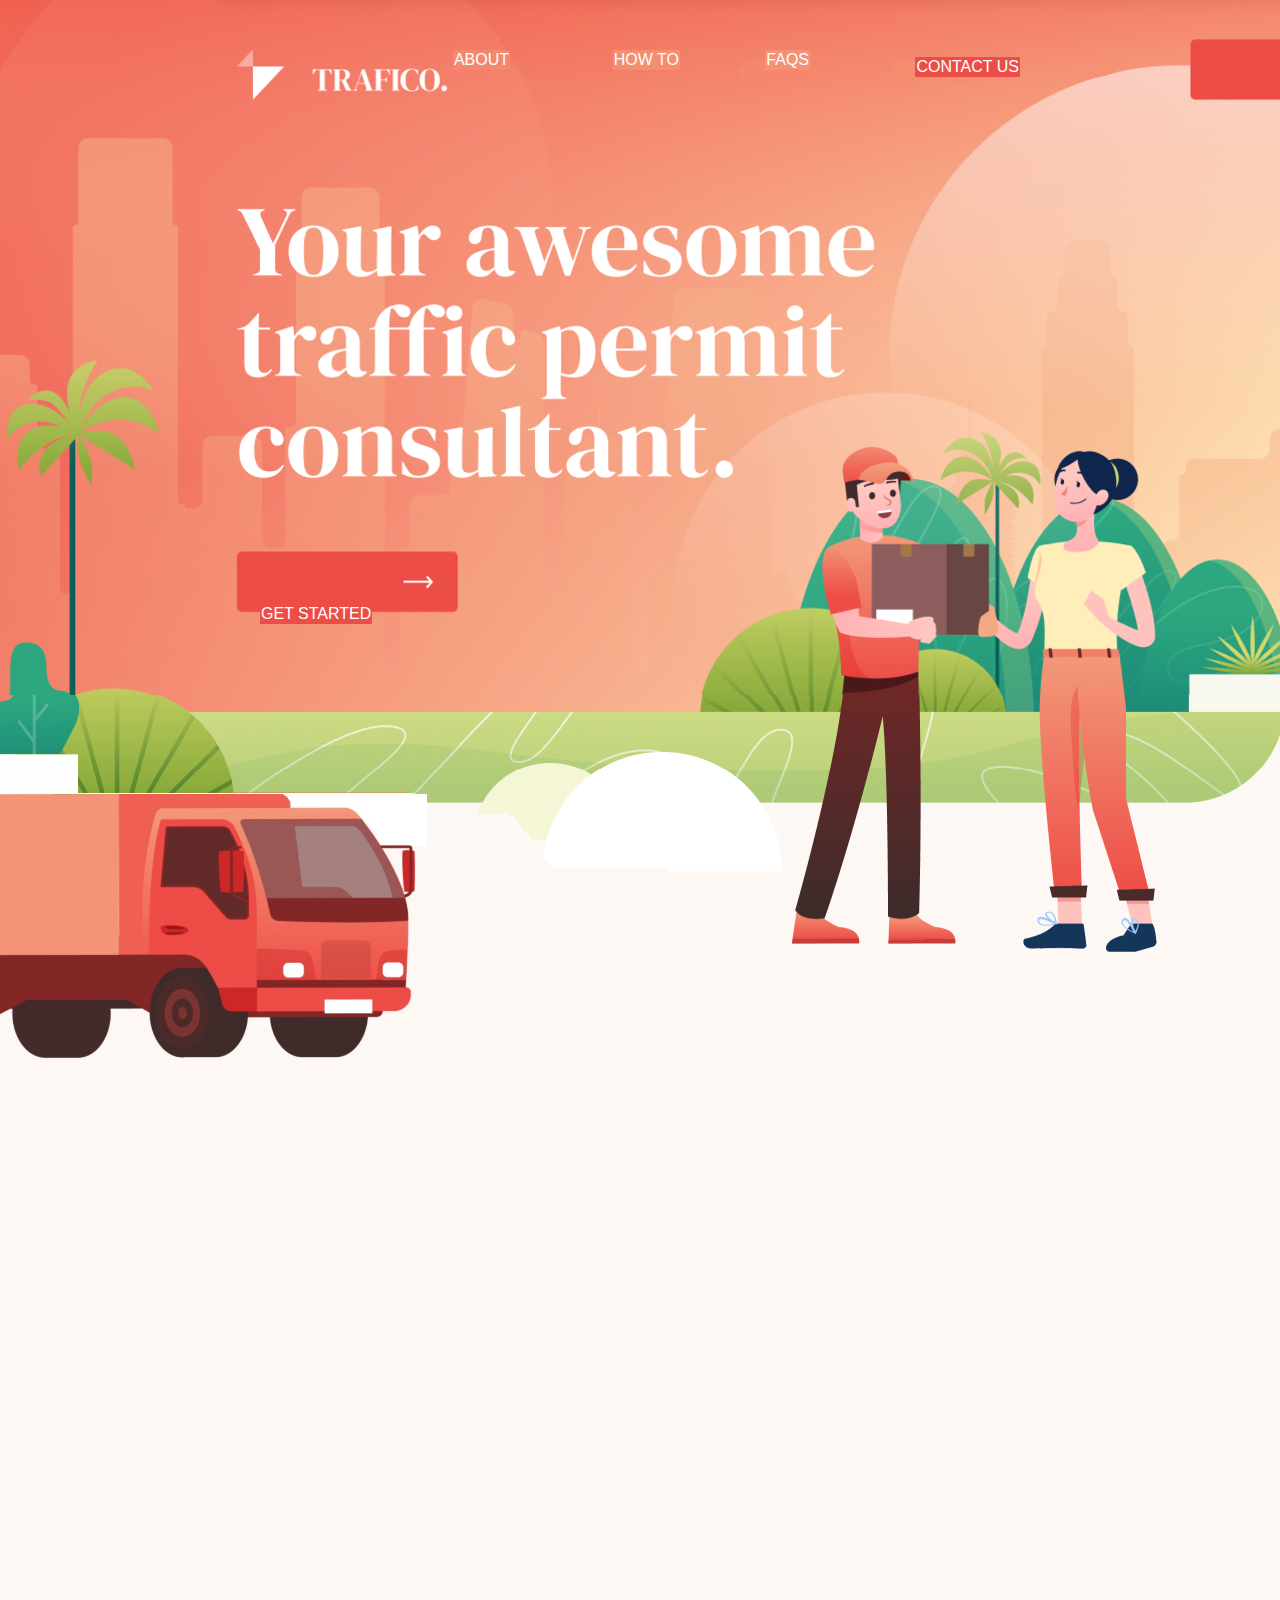
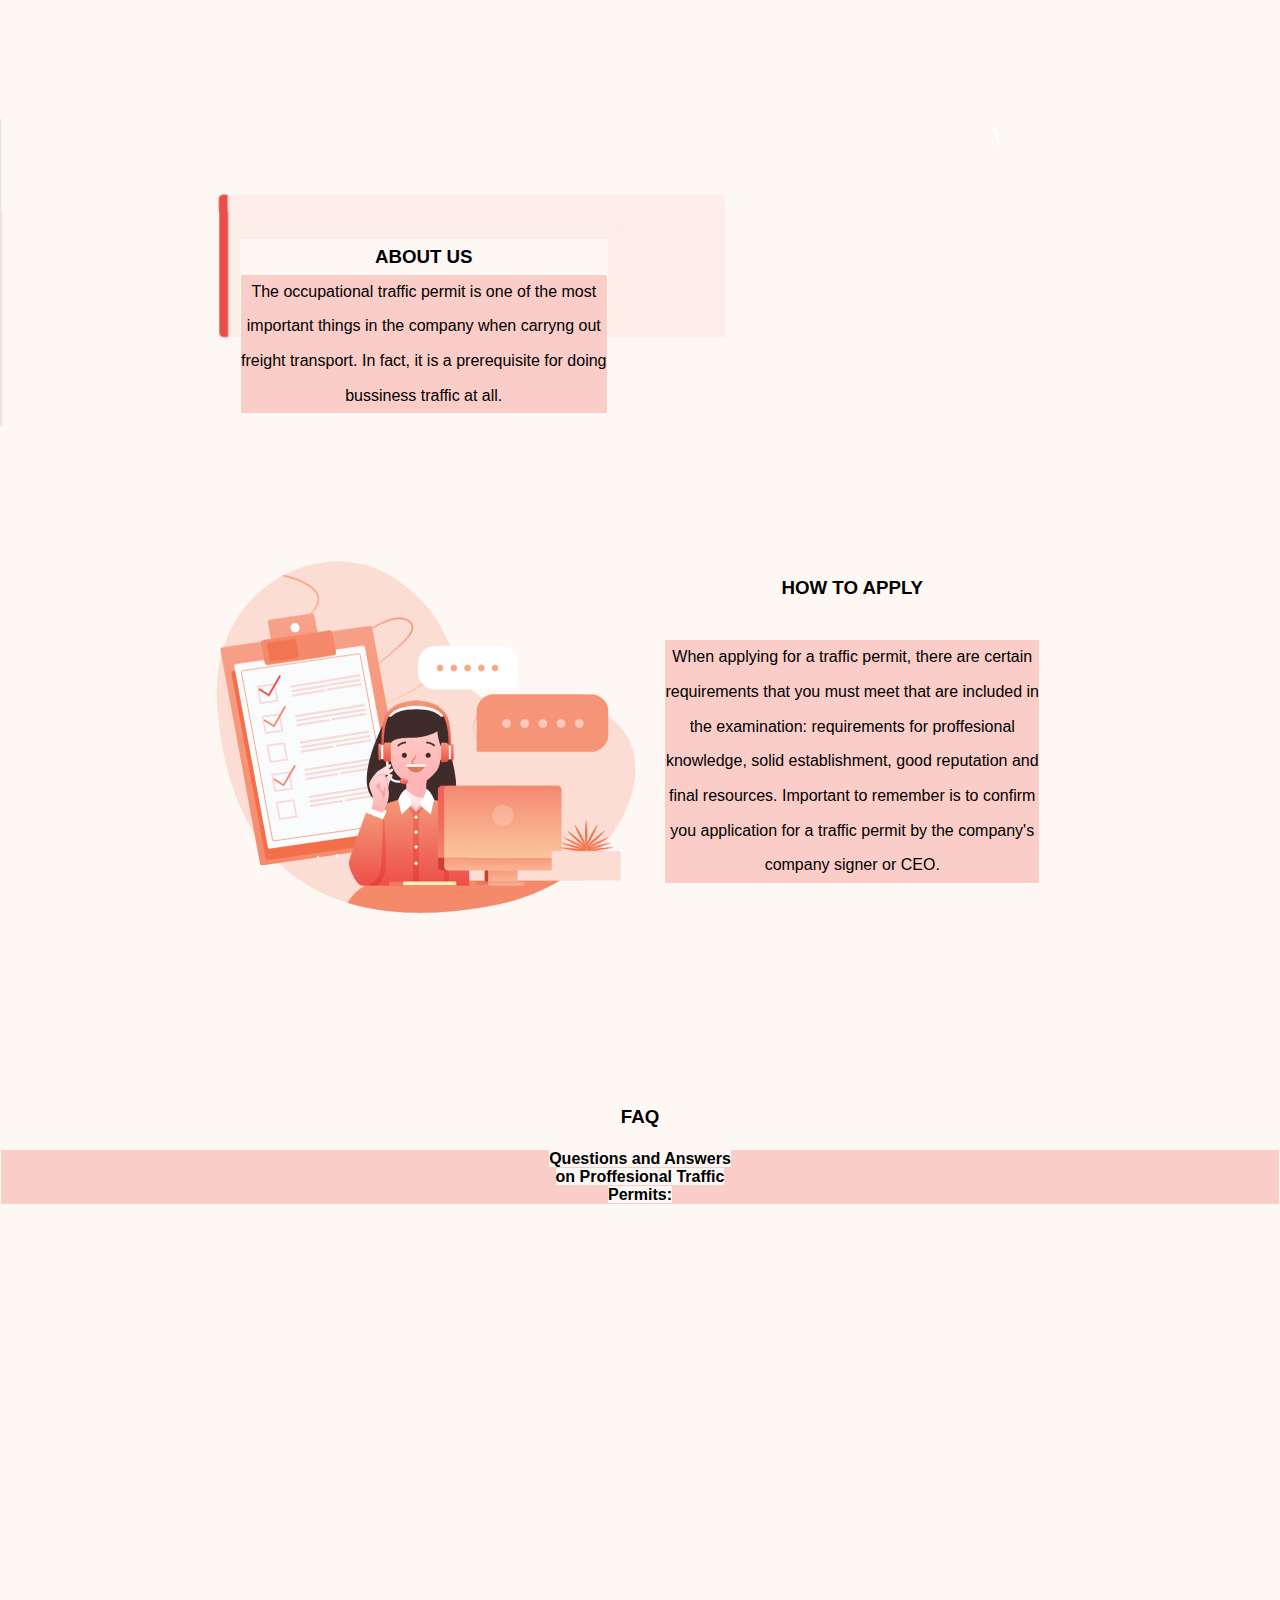
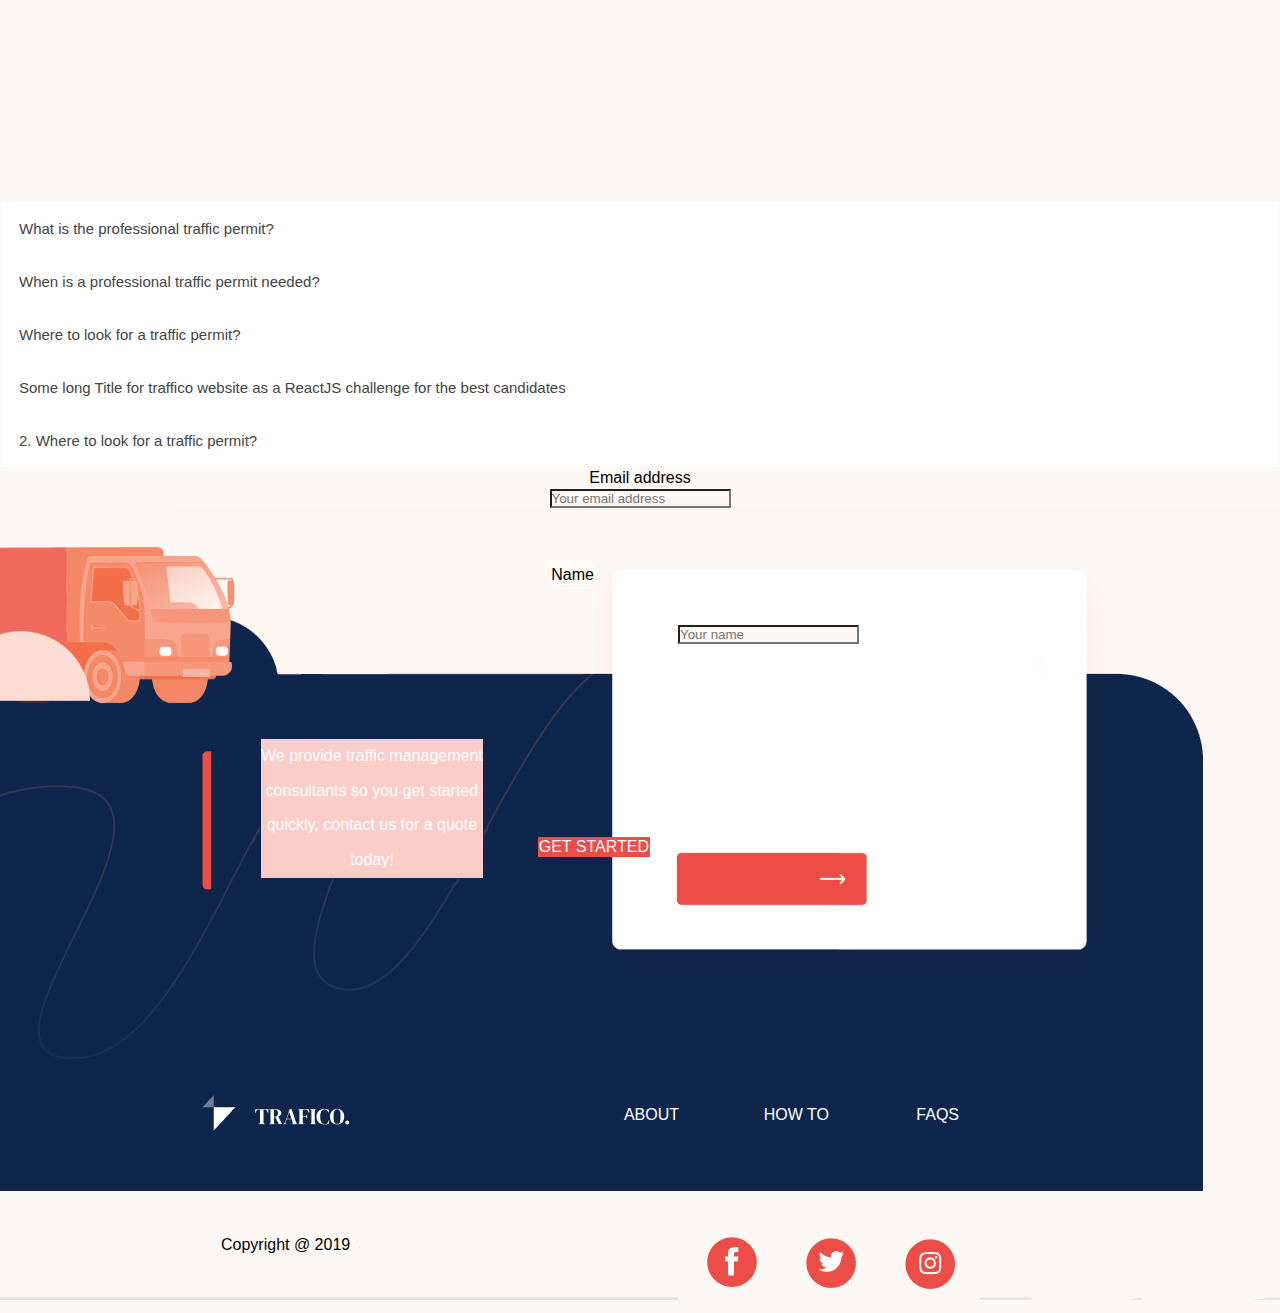
<file: index.html>
<!DOCTYPE html>
<html>

<head>
    <title>Fanuta Adrian- Trafico</title>
    <meta charset="UTF-8">
    <link rel="stylesheet" href="style.css">
    <link rel="stylesheet" href="style2.css">
</head>

<body>
    <!-- First page  -->
    <section class="container">
        <div class="button1"><a href="#about">ABOUT</a></div>
        <div class="button2"><a href="#howto">HOW TO</a></div>
        <div class="button3"><a href="#faqs">FAQS</a></div>
        <div class="button4"><a href="#contact">CONTACT US</a></div>
        <div class="button5"><a href="WorkInProgress.html">GET STARTED</a></div>
        <img id="image" src="Images/firstimage.png">
    </section>

    <!-- About  -->
    <section class="container">
        <div class="div1"><img src="Images/Animation2.png"></div>
        <div class="about">
            <h3 id="about">ABOUT US</h3>
            <p>The occupational traffic permit is one of the most<br>important things in the company when carryng out
                <br>freight transport. In fact, it is a prerequisite for doing<br>bussiness traffic at all.</p>
        </div>
        <div class="about2">
            <p><b>How do you do when you need to obtain<br>a commercial traffic permit for freight<br>transport to your business?</b></p>
        </div>
        <img src="Images/secondimage.png">

    </section>
    <div id="howto"></div>
    <!-- How to apply  -->
    <section class="container">
        <div class="howto">
            <h3 class="title"><b>HOW TO APPLY</b><br><br></h3>
            <p>When applying for a traffic permit, there are certain<br>requirements that you must meet that are included in
                <br>the examination: requirements for proffesional<br>knowledge, solid establishment, good reputation and<br>final resources. Important to remember is to confirm<br>you application for a traffic permit by the company's<br>company signer
                or CEO.</p>
        </div>
        <img id="image" src="Images/thirdimage.png">
    </section>
    <!-- FAQ section  -->
    <section class="container">
        <div class="aboutfaq" id="faqs">
            <h3 class="h32"><b>FAQ</b><br><br></h3>
            <p class="faqp"><b>Questions and Answers<br>on Proffesional Traffic<br>Permits:</b></p>
        </div>
        <div class="div2" id="about"><img id="image" src="Images/fourthimage.png"></div>
    </section>
    <!-- FAQ questions  -->
    <section class="container">
        <div id="faq">
            <!-- Hard-coded title and messages in accordion -->
            <!-- Question 1 -->
            <button class="accordion">What is the professional traffic permit?</button>
            <div class="panel">
                <p class="p1">Traffic permits are a requirement for conducting professional traffic.</p>
            </div>
            <!-- Question 2 -->
            <button class="accordion">When is a professional traffic permit needed?</button>
            <div class="panel">
                <p class="p1">Some short text</p>
            </div>
            <!-- Question 3 -->
            <button class="accordion">Where to look for a traffic permit?</button>
            <div class="panel">
                <p class="p1">Some short text</p>
            </div>
            <!-- Question 4 -->
            <button class="accordion">Some long Title for traffico website as a ReactJS challenge for the best candidates</button>
            <div class="panel">
                <p class="p1">Very very very long text to see how the text is responsive. A will add some more words just to be sure we have couple of lines of text for this card. Hope it is very well arranged.</p>
            </div>
            <!-- Question 5 -->
            <button class="accordion">2. Where to look for a traffic permit?</button>
            <div class="panel">
                <p class="p1">Some short text</p>
            </div>
            <!-- The title and messages from api -->
            <ul id="faqList"></ul>
        </div>
    </section>
    <div id="contact"></div>
    <!-- Contact us  -->
    <section class="container">
        <div class="text1">
            <p>We provide traffic management<br>consultants so you get started<br>quickly, contact us for a quote<br>today!</p>
        </div>
        <div class="contacttxt"><label for="uname">Name</label></div>
        <div class="textbox">
            <input type="text" placeholder="Your name" name="uname" required>
        </div>
        <div class="contacttxt2"><label for="uname">Email address</label></div>
        <div class="textbox2">
            <input type="text" placeholder="Your email address" name="uname" required>
        </div>
        <div class="button6"><a href="#about">ABOUT</a></div>
        <div class="button7"><a href="#howto">HOW TO</a></div>
        <div class="button8"><a href="#faqs">FAQS</a></div>
        <div class="button9"><a href="WorkInProgress.html">GET STARTED</a></div>
        <img id="image" src="Images/sixthimage.png">
    </section>
    <!-- Footer  -->
    <section class="container">
        <div class="bottom-left">Copyright @ 2019</div>
        <div class="bottom-right">
            <a href="WorkInProgress.html"><img class="fbbutton" src="Images/fbbutton.png"></a>
            <a href="WorkInProgress.html"><img class="twbutton" src="Images/twbutton.png"></a>
            <a href="WorkInProgress.html"><img class="instabutton" src="Images/instabutton.png"></a>
        </div>
        <img id="image" src="Images/seventhimage.png">

    </section>

    <script src="script.js"></script>
</body>

</html>
</file>
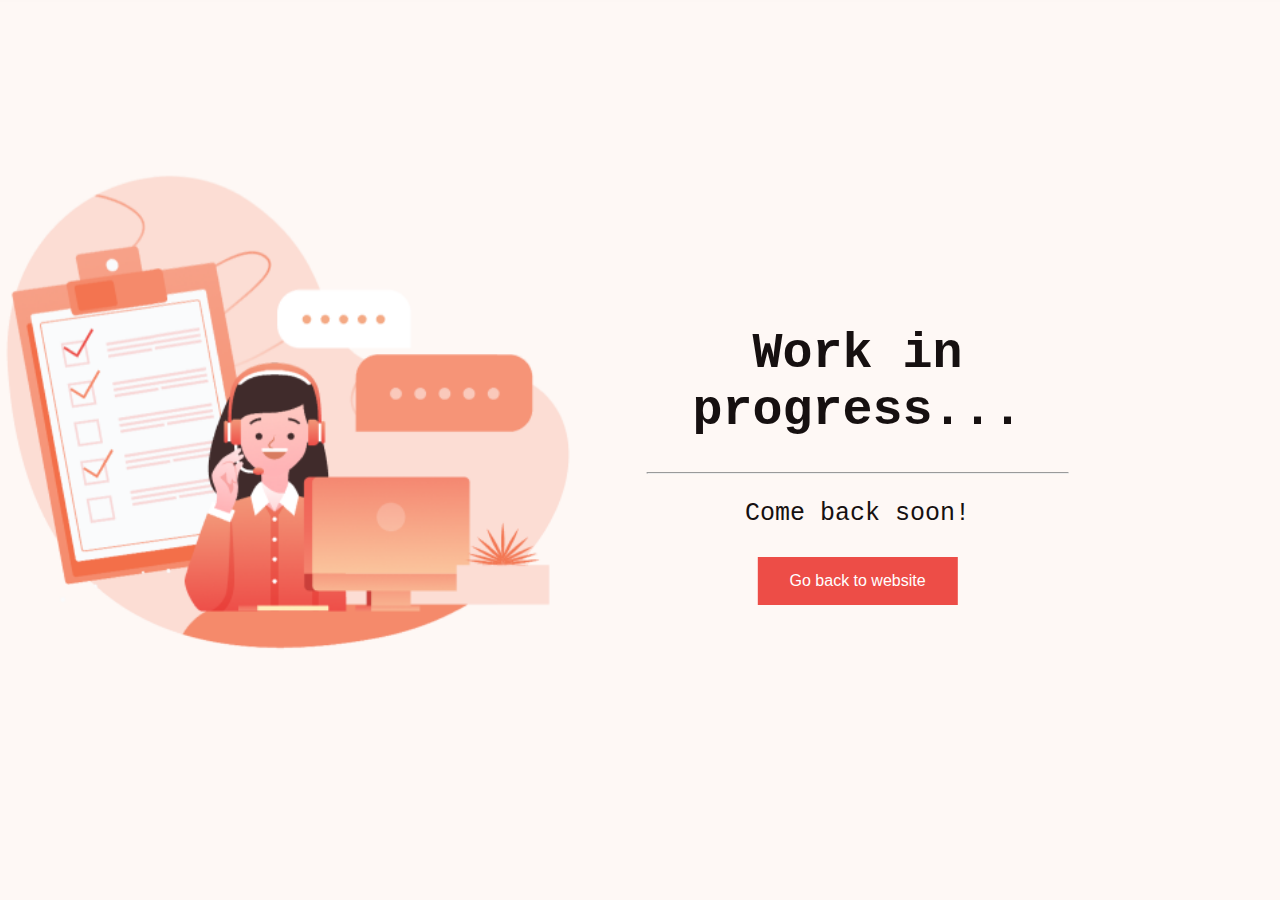
<file: WorkInProgress.html>
<!DOCTYPE html>
<html>
<style>
    body,
    html {
        height: 100%;
        margin: 0;
    }
    
    .bgimg {
        background-image: url("Images/thirdimage.png");
        height: 100%;
        background-position: center;
        background-size: cover;
        position: relative;
        color: rgb(22, 16, 16);
        font-family: "Courier New", Courier, monospace;
        font-size: 25px;
    }
    
    .middle {
        position: absolute;
        top: 50%;
        left: 67%;
        transform: translate(-50%, -50%);
        text-align: center;
    }
    
    .button {
        border: none;
        color: white;
        background-color: #ed4d47;
        padding: 15px 32px;
        text-align: center;
        display: inline-block;
        font-size: 16px;
        margin: 4px 2px;
        cursor: pointer;
    }
</style>

<body>

    <div class="bgimg">
        <div class="middle">
            <h1>Work in progress...</h1>
            <hr>
            <p>Come back soon!</p>
            <button class="button"><a href="index.html" style="color: white; text-decoration: none;">Go back to website</a></button>
        </div>
    </div>


</body>

</html>
</file>
<file: style.css>
*{
  margin: 0;
  padding: 0;
  background-color:#fef8f5;
}

body{
  font-size: 100%;
  font-family: sans-serif;
}

html {
  scroll-behavior: smooth;
}

section div  {
  padding:1px;
}
main {
	line-height: 20px;
}

.container {
  position: relative;
  text-align: center;
}
a:link, a:visited {
  background-color: transparent;
  color: white;
  text-decoration: none;
}
/* First page */
.button1{
  position: absolute;
  top: 50px;
  right: 770px;
  background-color: #f4886e;
}
.button2{
  position: absolute;
  top: 50px;
  right: 600px;
  background-color: #f58d71;
}
.button3{
  position: absolute;
  top: 50px;
  right: 470px;
  background-color: #f59174;
}
.button4{
  position: absolute;
  top: 57px;
  right: 260px;
  background-color: #ed4d47;
}
.button5{
  position: absolute;
  bottom: 615px;
  left: 260px;
  background-color: #ed4d47;
}
/* The about section */
.about {
  position: absolute;
  top: 600px;
  left: 240px;
  color: black;
  align-items: left;
  line-height: 26pt;
}
.about2 {
  position: absolute;
  top: 940px;
  left: 280px;
  color: black;
  background-color: #fdede8;
  align-items: left;
  line-height: 20pt;
}
/* How to section */
.howto {
  position: absolute;
  top: 140px;
  right: 240px;
  color: black;
  align-items: left;
  line-height: 26pt;
}
/* Contact section */
.text1{
  position: absolute;
  top: 270px;
  left: 260px;
  color: white;
  background-color: #0f264c;
  align-items: left;
  line-height: 26pt;
}
.button6{
  position: absolute;
  bottom: 70px;
  right: 600px;
  background-color: #0f264c;
}
.button7{
  position: absolute;
  bottom: 70px;
  right: 450px;
  background-color: #0f264c;
}
.button8{
  position: absolute;
  bottom: 70px;
  right: 320px;
  background-color: #0f264c;
}
.button9{
  position: absolute;
  bottom: 338px;
  right: 630px;
  background-color: #ed4d47;
}
.contacttxt{
  position: absolute;
  bottom: 610px;
  right: 685px;
  background-color: white;
}
.textbox{
  position: absolute;
  bottom: 550px;
  right: 420px;
}
/* Footer section */
.bottom-left {
  position: absolute;
  top: 40px;
  left: 220px;
  color: black;
}

.bottom-right {
  position: absolute;
  top: 15px;
  right: 300px;
}

/* Moving pictures */
.div1 {
  top: 500px;
  right: 2800px;
  background-color: transparent;
  position: relative;
  animation: mymove 5s;
  animation-timing-function: ease-out;
  animation-fill-mode: forwards; 
}
@keyframes mymove {
  from {left: 600px;}
  to {left: 450px;}
}

.div2 {
  top: 500px;
  right: 2800px;
  background-color: transparent;
  position: relative;
  animation: mymove 5s;
  animation-timing-function: ease-out;
  animation-fill-mode: forwards; 
}
@keyframes mymove2 {
  from {left: 0px;}
  to {left: 450px;}
}
</file>
<file: style2.css>
.accordion {
    background-color: #ffffff;
    color: #444;
    cursor: pointer;
    padding: 18px;
    width: 100%;
    border: none;
    text-align: left;
    outline: none;
    font-size: 15px;
    transition: 0.4s;
}

.active,
.accordion:hover {
    background-color: #fff7f5;
}

.panel {
    padding: 0 18px;
    background-color: #facdc8;
    max-height: 0;
    overflow: hidden;
    transition: max-height 0.2s ease-out;
}

p {
    background-color: #facdc8;
}
</file>
